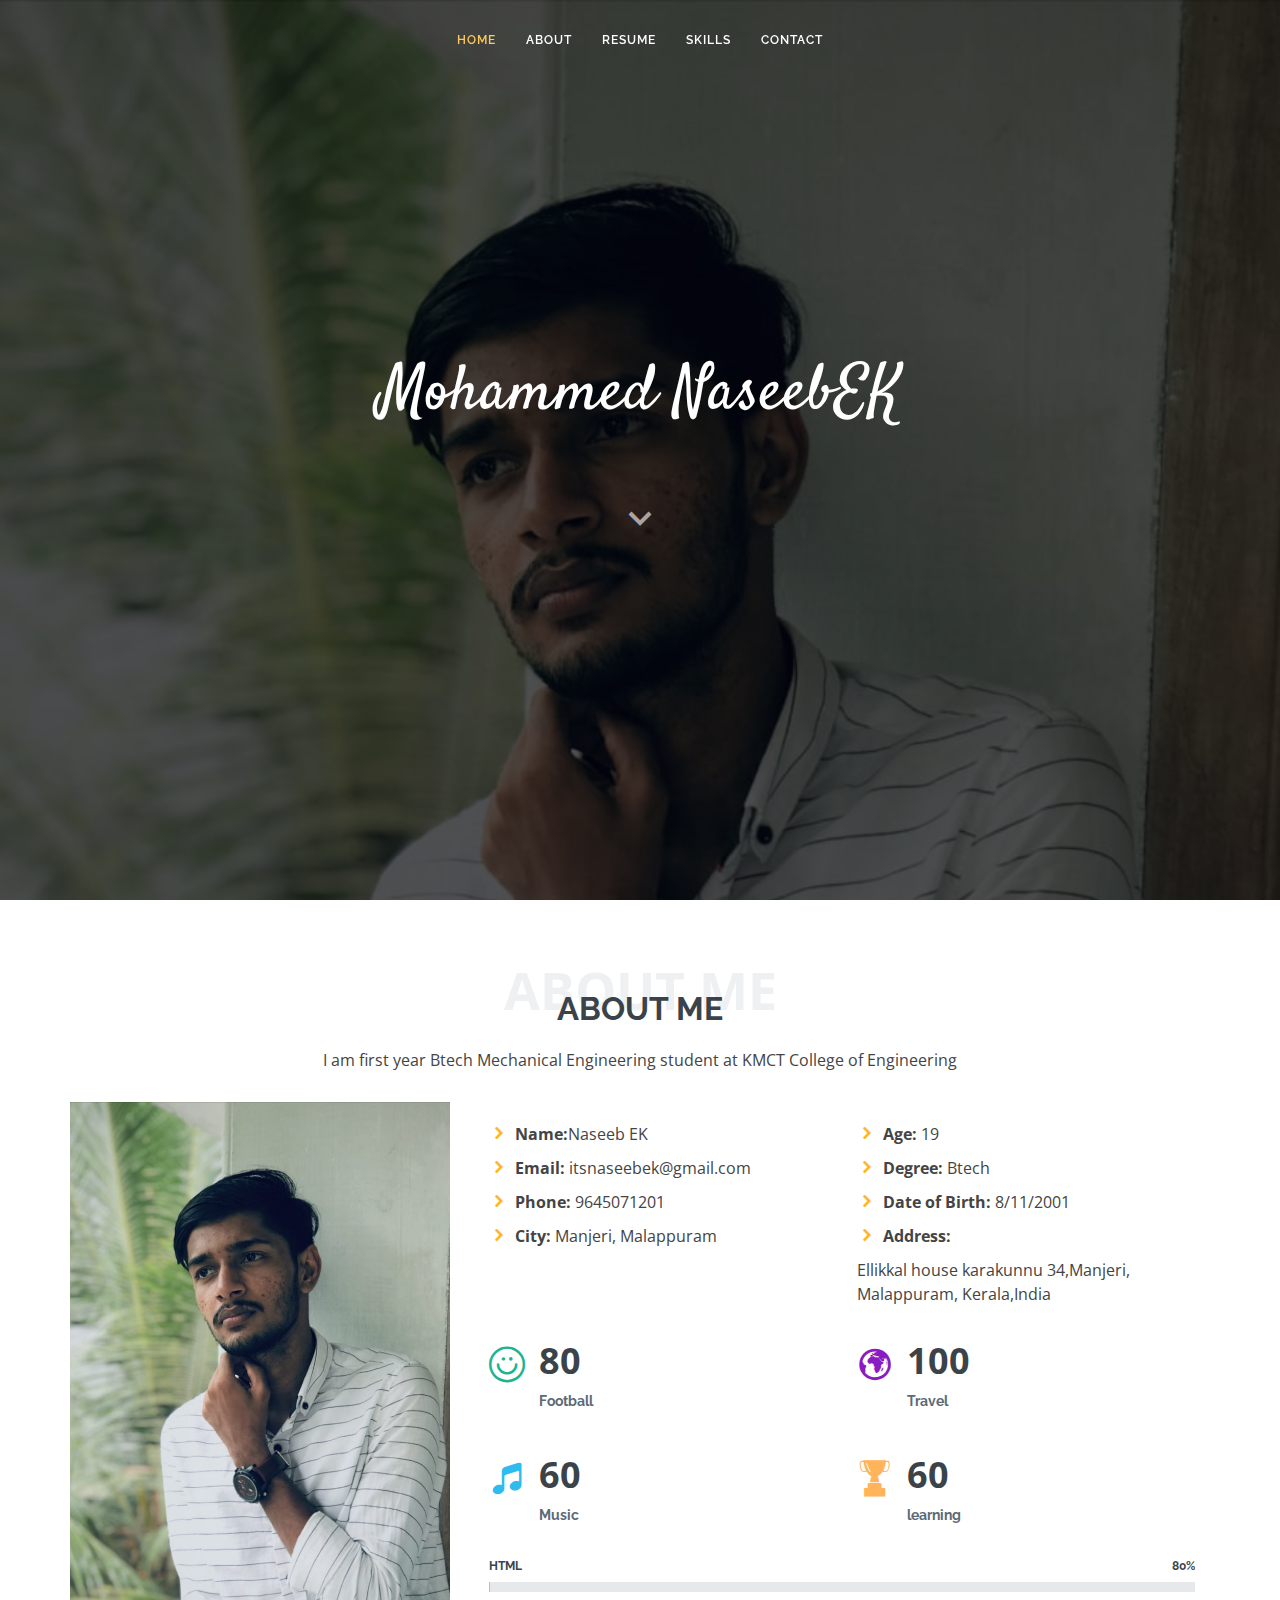
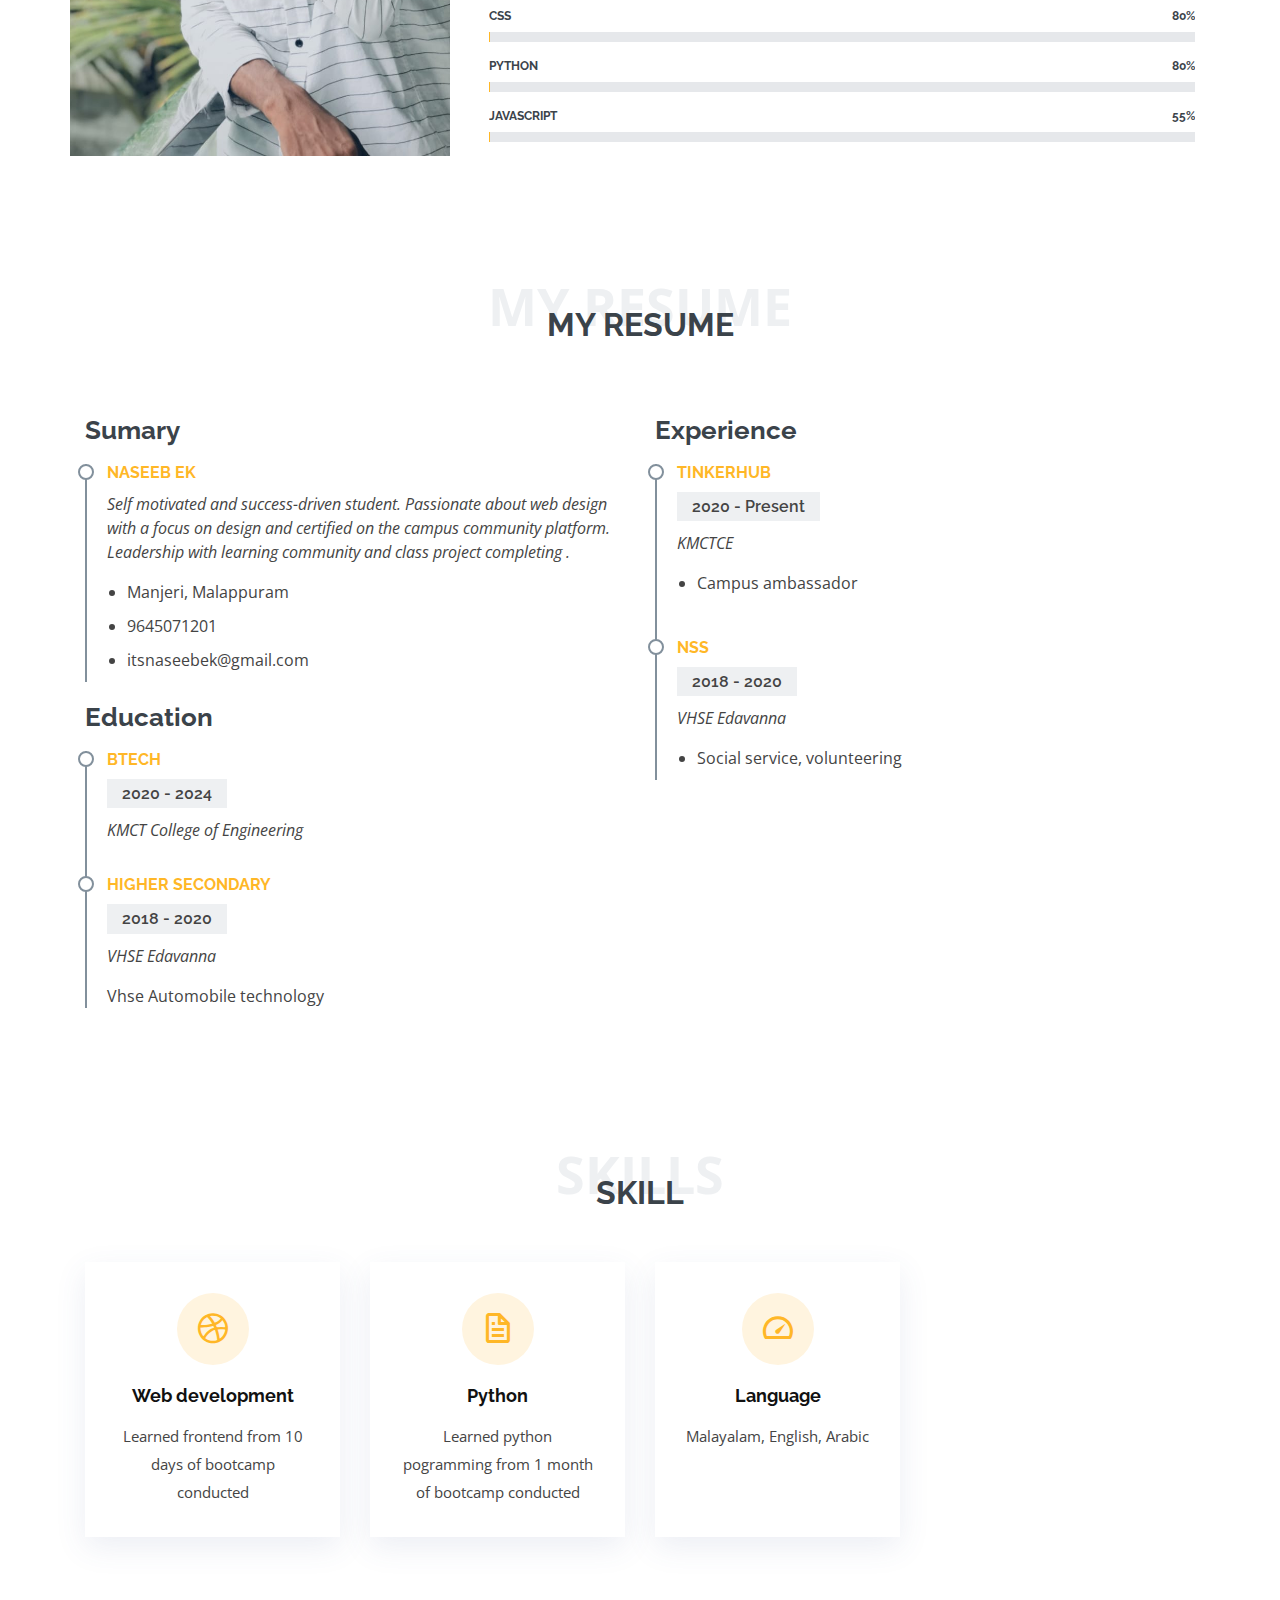
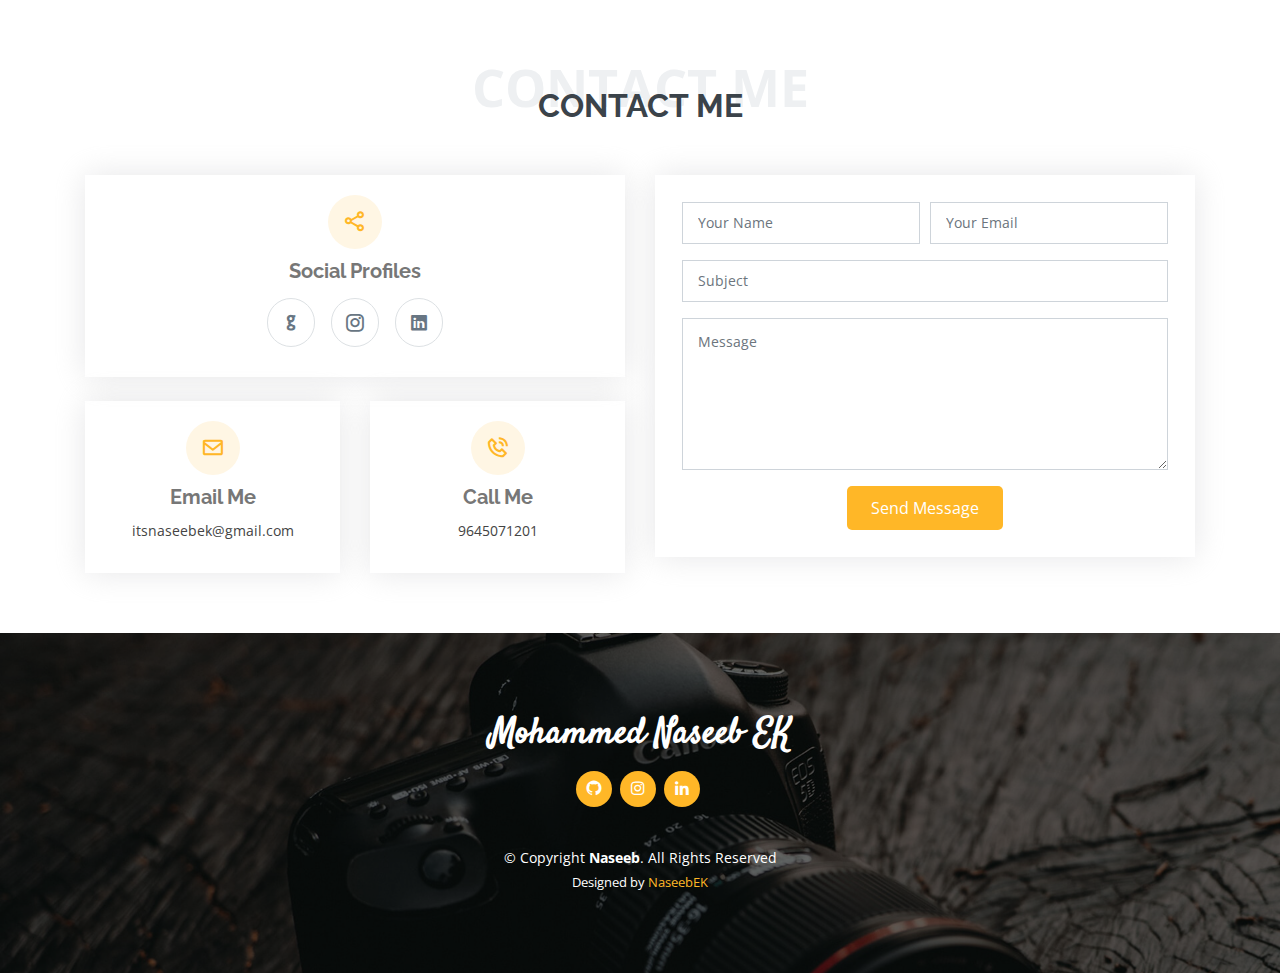
<file: index.html>
<!DOCTYPE html>
<html lang="en">

<head>
  <meta charset="utf-8">
  <meta content="width=device-width, initial-scale=1.0" name="viewport">

  <title>Laura Bootstrap Template - Index</title>
  <meta content="" name="description">
  <meta content="" name="keywords">

  <!-- Favicons -->
  <link href="assets/img/favicon.png" rel="icon">
  <link href="assets/img/apple-touch-icon.png" rel="apple-touch-icon">

  <!-- Google Fonts -->
  <link href="https://fonts.googleapis.com/css?family=Open+Sans:300,300i,400,400i,600,600i,700,700i|Raleway:300,300i,400,400i,500,500i,600,600i,700,700i|Satisfy" rel="stylesheet">

  <!-- Vendor CSS Files -->
  <link href="assets/vendor/bootstrap/css/bootstrap.min.css" rel="stylesheet">
  <link href="assets/vendor/icofont/icofont.min.css" rel="stylesheet">
  <link href="assets/vendor/boxicons/css/boxicons.min.css" rel="stylesheet">
  <link href="assets/vendor/owl.carousel/assets/owl.carousel.min.css" rel="stylesheet">
  <link href="assets/vendor/venobox/venobox.css" rel="stylesheet">

  <!-- Template Main CSS File -->
  <link href="assets/css/style.css" rel="stylesheet">

  <!-- =======================================================
  * Template Name: Laura - v2.2.1
  * Template URL: https://bootstrapmade.com/laura-free-creative-bootstrap-theme/
  * Author: BootstrapMade.com
  * License: https://bootstrapmade.com/license/
  ======================================================== -->
</head>

<body>

  <!-- ======= Header ======= -->
  <header id="header" class="fixed-top  d-flex justify-content-center align-items-center header-transparent">

    <nav class="nav-menu d-none d-lg-block">
      <ul>
        <li class="active"><a href="index.html">Home</a></li>
        <li><a href="#about">About</a></li>
        <li><a href="#resume">Resume</a></li>
        <li><a href="#services">Skills</a></li>
        <li><a href="#contact">Contact</a></li>

      </ul>
    </nav><!-- .nav-menu -->

  </header><!-- End Header -->

  <!-- ======= Hero Section ======= -->
  <section id="hero">
    <div class="hero-container">
      <h1> Mohammed NaseebEK</h1>
      <h2></h2>
      <a href="#about" class="btn-scroll scrollto" title="Scroll Down"><i class="bx bx-chevron-down"></i></a>
    </div>
  </section><!-- End Hero -->

  <main id="main">

    <!-- ======= About Me Section ======= -->
    <section id="about" class="about">
      <div class="container">

        <div class="section-title">
          <span>About Me</span>
          <h2>About Me</h2>
          <p>I am first year Btech Mechanical Engineering student at KMCT College of Engineering</p>
        </div>

        <div class="row">
          <div class="image col-lg-4 d-flex align-items-stretch justify-content-center justify-content-lg-start"></div>
          <div class="col-lg-8 d-flex flex-column align-items-stretch">
            <div class="content pl-lg-4 d-flex flex-column justify-content-center">
              <div class="row">
                <div class="col-lg-6">
                  <ul>
                    <li><i class="icofont-rounded-right"></i> <strong>Name:</strong>Naseeb EK</li>
                    <li><i class="icofont-rounded-right"></i> <strong>Email:</strong> itsnaseebek@gmail.com</li>
                    <li><i class="icofont-rounded-right"></i> <strong>Phone:</strong> 9645071201</li>
                    <li><i class="icofont-rounded-right"></i> <strong>City:</strong> Manjeri, Malappuram</li>
                  </ul>
                </div>
                <div class="col-lg-6">
                  <ul>
                    <li><i class="icofont-rounded-right"></i> <strong>Age:</strong> 19</li>
                    <li><i class="icofont-rounded-right"></i> <strong>Degree:</strong> Btech</li>
                    <li><i class="icofont-rounded-right"></i> <strong>Date of Birth:</strong> 8/11/2001</li>
                    <li><i class="icofont-rounded-right"></i> <strong>Address:</strong> </li>Ellikkal house karakunnu 34,Manjeri, Malappuram, Kerala,India
                  </ul>
                </div>
              </div>
              <div class="row mt-n4">
                <div class="col-md-6 mt-5 d-md-flex align-items-md-stretch">
                  <div class="count-box">
                    <i class="icofont-simple-smile" style="color: #20b38e;"></i>
                    <span data-toggle="counter-up">80</span>
                    <p><strong>Football</strong></p>
                  </div>
                </div>

                <div class="col-md-6 mt-5 d-md-flex align-items-md-stretch">
                  <div class="count-box">
                    <i class="icofont-earth" style="color: #8a1ac2;"></i>
                    <span data-toggle="counter-up">100</span>
                    <p><strong>Travel</strong> </p>
                  </div>
                </div>

                <div class="col-md-6 mt-5 d-md-flex align-items-md-stretch">
                  <div class="count-box">
                    <i class="icofont-music" style="color: #2cbdee;"></i>
                    <span data-toggle="counter-up">60</span>
                    <p><strong>Music</strong></p>
                  </div>
                </div>

                <div class="col-md-6 mt-5 d-md-flex align-items-md-stretch">
                  <div class="count-box">
                    <i class="icofont-award" style="color: #ffb459;"></i>
                    <span data-toggle="counter-up">60</span>
                    <p><strong>learning</strong></p>
                  </div>
                </div>
              </div>
            </div><!-- End .content-->

            <div class="skills-content pl-lg-4">
              <div class="progress">
                <span class="skill">HTML <i class="val">80%</i></span>
                <div class="progress-bar-wrap">
                  <div class="progress-bar" role="progressbar" aria-valuenow="100" aria-valuemin="0" aria-valuemax="100"></div>
                </div>
              </div>

              <div class="progress">
                <span class="skill">CSS <i class="val">80%</i></span>
                <div class="progress-bar-wrap">
                  <div class="progress-bar" role="progressbar" aria-valuenow="90" aria-valuemin="0" aria-valuemax="100"></div>
                </div>
              </div>
              <div class="progress">
                <span class="skill">Python <i class="val">80%</i></span>
                <div class="progress-bar-wrap">
                  <div class="progress-bar" role="progressbar" aria-valuenow="90" aria-valuemin="0" aria-valuemax="100"></div>
                </div>
              </div>

              <div class="progress">
                <span class="skill">JavaScript <i class="val">55%</i></span>
                <div class="progress-bar-wrap">
                  <div class="progress-bar" role="progressbar" aria-valuenow="75" aria-valuemin="0" aria-valuemax="100"></div>
                </div>
              </div>
            </div>

          </div>
        </div>

      </div>
    </section><!-- End About Me Section -->

    <!-- ======= My Resume Section ======= -->
    <section id="resume" class="resume">
      <div class="container">

        <div class="section-title">
          <span>My Resume</span>
          <h2>My Resume</h2>
          <p> </p>
        </div>

        <div class="row">
          <div class="col-lg-6">
            <h3 class="resume-title">Sumary</h3>
            <div class="resume-item pb-0">
              <h4>Naseeb EK</h4>
              <p><em>Self motivated and success-driven student. Passionate about web design with a focus on design and certified on the campus community 
                platform. Leadership with learning community and class project completing .</em></p>
              <p>
              <ul>
                <li>Manjeri, Malappuram</li>
                <li>9645071201</li>
                <li>itsnaseebek@gmail.com</li>
              </ul>
              </p>
            </div>

            <h3 class="resume-title">Education</h3>
            <div class="resume-item">
              <h4>BTech</h4>
              <h5>2020 - 2024</h5>
              <p><em>KMCT College of Engineering </em></p>
            </div>
            <div class="resume-item">
              <h4>Higher Secondary</h4>
              <h5>2018 - 2020</h5>
              <p><em>VHSE Edavanna</em></p>
              <p>Vhse Automobile  technology</p>
            </div>
          </div>
          <div class="col-lg-6">
            <h3 class="resume-title"> Experience</h3>
            <div class="resume-item">
              <h4>Tinkerhub</h4>
              <h5>2020 - Present</h5>
              <p><em>KMCTCE</em></p>
              <p>
              <ul>
                <li>Campus ambassador</li>
              </ul>
              </p>
            </div>
            <div class="resume-item">
              <h4>NSS</h4>
              <h5>2018 - 2020</h5>
              <p><em>VHSE Edavanna</em></p>
              <p>
              <ul>
                <li>Social service, volunteering</li>
              </ul>
              </p>
            </div>
          </div>
        </div>

      </div>
    </section><!-- End My Resume Section -->

    <!-- ======= My Services Section ======= -->
    <section id="services" class="services">
      <div class="container">

        <div class="section-title">
          <span>Skills</span>
          <h2>Skill</h2>
        </div>

        <div class="row">
          <div class="col-md-6 col-lg-3 d-flex align-items-stretch mb-5 mb-lg-0">
            <div class="icon-box">
              <div class="icon"><i class="bx bxl-dribbble"></i></div>
              <h4 class="title"><a href="">Web development</a></h4>
              <p class="description">Learned frontend from 10 days of bootcamp conducted</p>
            </div>
          </div>

          <div class="col-md-6 col-lg-3 d-flex align-items-stretch mb-5 mb-lg-0">
            <div class="icon-box">
              <div class="icon"><i class="bx bx-file"></i></div>
              <h4 class="title"><a href="">Python</a></h4>
              <p class="description">Learned python pogramming from 1 month of  bootcamp conducted  </p>
            </div>
          </div>

          <div class="col-md-6 col-lg-3 d-flex align-items-stretch mb-5 mb-lg-0">
            <div class="icon-box">
              <div class="icon"><i class="bx bx-tachometer"></i></div>
              <h4 class="title"><a href="">Language</a></h4>
              <p class="description">Malayalam, English, Arabic</p>
            </div>
          </div>


        </div>

      </div>
    </section><!-- End My Services Section -->

   

    
    <!-- ======= Contact Me Section ======= -->
    <section id="contact" class="contact">
      <div class="container">

        <div class="section-title">
          <span>Contact Me</span>
          <h2>Contact Me</h2>
          <p></p>
        </div>

        <div class="row">

          <div class="col-lg-6">

            <div class="row">
              <div class="col-md-12">
                <div class="info-box">
                  <i class="bx bx-share-alt"></i>
                  <h3>Social Profiles</h3>
                  <div class="social-links">
                    <a href="https://github.com/Naseeb-EK" class="github"><i class="icofont-github"></i></a>
                    <a href="https://www.instagram.com/_naseeb_7337" class="instagram"><i class="icofont-instagram"></i></a>
                    <a href="https://www.linkedin.com/in/naseeb-ek-739925206" class="linkedin"><i class="icofont-linkedin"></i></a>
                  </div>
                </div>
              </div>
              <div class="col-md-6">
                <div class="info-box mt-4">
                  <i class="bx bx-envelope"></i>
                  <h3>Email Me</h3>
                  <p>itsnaseebek@gmail.com</p>
                </div>
              </div>
              <div class="col-md-6">
                <div class="info-box mt-4">
                  <i class="bx bx-phone-call"></i>
                  <h3>Call Me</h3>
                  <p>9645071201</p>
                </div>
              </div>
            </div>

          </div>

          <div class="col-lg-6">
            <form action="forms/contact.php" method="post" role="form" class="php-email-form">
              <div class="form-row">
                <div class="col-md-6 form-group">
                  <input type="text" name="name" class="form-control" id="name" placeholder="Your Name" data-rule="minlen:4" data-msg="Please enter at least 4 chars" />
                  <div class="validate"></div>
                </div>
                <div class="col-md-6 form-group">
                  <input type="email" class="form-control" name="email" id="email" placeholder="Your Email" data-rule="email" data-msg="Please enter a valid email" />
                  <div class="validate"></div>
                </div>
              </div>
              <div class="form-group">
                <input type="text" class="form-control" name="subject" id="subject" placeholder="Subject" data-rule="minlen:4" data-msg="Please enter at least 8 chars of subject" />
                <div class="validate"></div>
              </div>
              <div class="form-group">
                <textarea class="form-control" name="message" rows="6" data-rule="required" data-msg="Please write something for us" placeholder="Message"></textarea>
                <div class="validate"></div>
              </div>
              <div class="mb-3">
                <div class="loading">Loading</div>
                <div class="error-message"></div>
                <div class="sent-message">Your message has been sent. Thank you!</div>
              </div>
              <div class="text-center"><button type="submit">Send Message</button></div>
            </form>
          </div>

        </div>

      </div>
    </section><!-- End Contact Me Section -->

  </main><!-- End #main -->

  <!-- ======= Footer ======= -->
  <footer id="footer">
    <div class="container">
      <h3>Mohammed Naseeb EK</h3>
      <div class="social-links">
        <a href="https://github.com/Naseeb-EK" class="github"><i class="bx bxl-github"></i></a>
        <a href="https://www.instagram.com/_naseeb_7337" class="instagram"><i class="bx bxl-instagram"></i></a>
        <a href="https://www.linkedin.com/in/naseeb-ek-739925206" class="linkedin"><i class="bx bxl-linkedin"></i></a>
      </div>
      <div class="copyright">
        &copy; Copyright <strong><span>Naseeb</span></strong>. All Rights Reserved
      </div>
      <div class="credits">
        <!-- All the links in the footer should remain intact. -->
        <!-- You can delete the links only if you purchased the pro version. -->
        <!-- Licensing information: https://bootstrapmade.com/license/ -->
        <!-- Purchase the pro version with working PHP/AJAX contact form: https://bootstrapmade.com/laura-free-creative-bootstrap-theme/ -->
        Designed by <a href="https://bootstrapmade.com/">NaseebEK</a>
      </div>
    </div>
  </footer><!-- End Footer -->

  <a href="#" class="back-to-top"><i class="icofont-simple-up"></i></a>

  <!-- Vendor JS Files -->
  <script src="assets/vendor/jquery/jquery.min.js"></script>
  <script src="assets/vendor/bootstrap/js/bootstrap.bundle.min.js"></script>
  <script src="assets/vendor/jquery.easing/jquery.easing.min.js"></script>
  <script src="assets/vendor/php-email-form/validate.js"></script>
  <script src="assets/vendor/waypoints/jquery.waypoints.min.js"></script>
  <script src="assets/vendor/counterup/counterup.min.js"></script>
  <script src="assets/vendor/owl.carousel/owl.carousel.min.js"></script>
  <script src="assets/vendor/isotope-layout/isotope.pkgd.min.js"></script>
  <script src="assets/vendor/venobox/venobox.min.js"></script>

  <!-- Template Main JS File -->
  <script src="assets/js/main.js"></script>

</body>

</html>
</file>
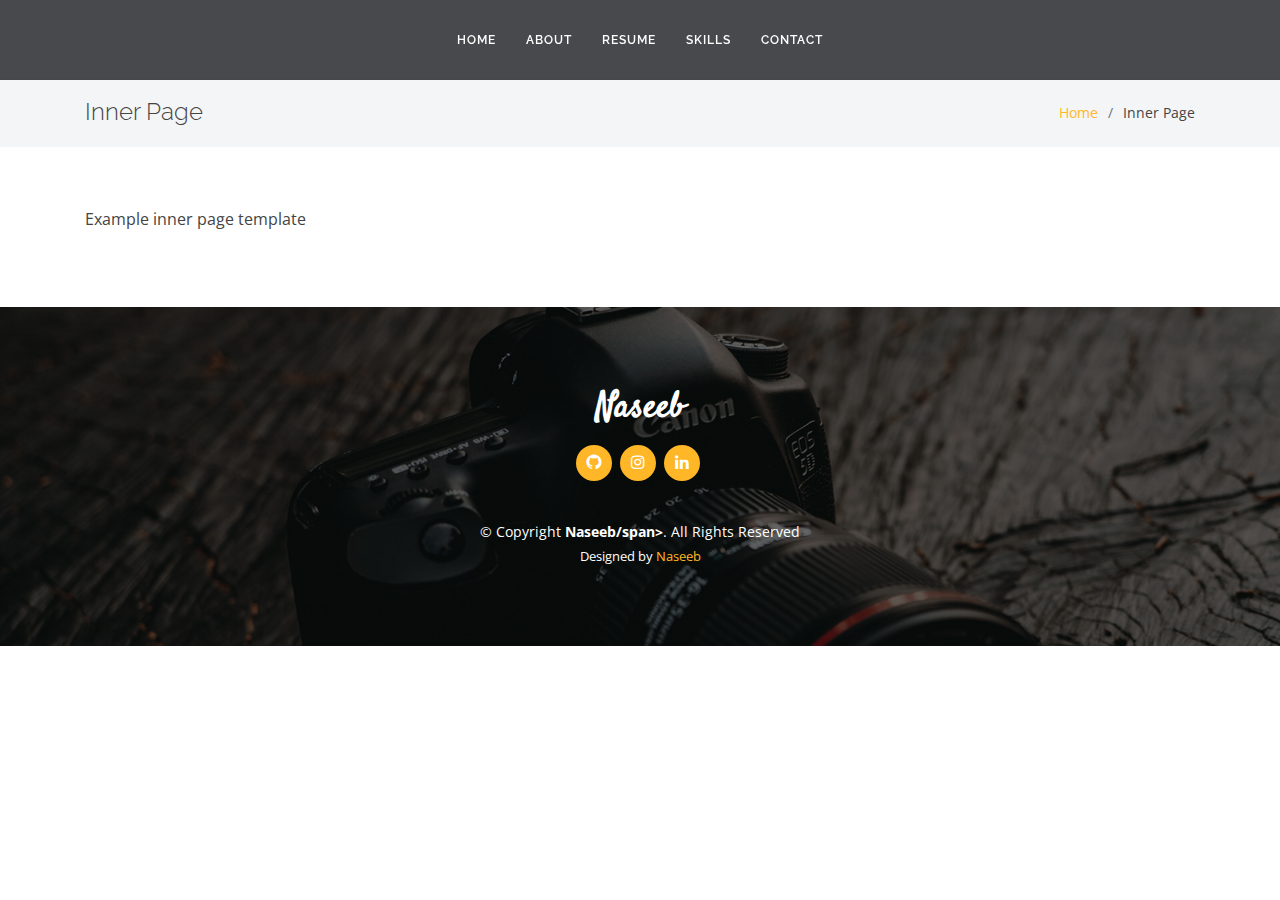
<file: inner-page.html>
<!DOCTYPE html>
<html lang="en">

<head>
  <meta charset="utf-8">
  <meta content="width=device-width, initial-scale=1.0" name="viewport">

  <title>Inner Page - Laura Bootstrap Template</title>
  <meta content="" name="description">
  <meta content="" name="keywords">

  <!-- Favicons -->
  <link href="assets/img/favicon.png" rel="icon">
  <link href="assets/img/apple-touch-icon.png" rel="apple-touch-icon">

  <!-- Google Fonts -->
  <link href="https://fonts.googleapis.com/css?family=Open+Sans:300,300i,400,400i,600,600i,700,700i|Raleway:300,300i,400,400i,500,500i,600,600i,700,700i|Satisfy" rel="stylesheet">

  <!-- Vendor CSS Files -->
  <link href="assets/vendor/bootstrap/css/bootstrap.min.css" rel="stylesheet">
  <link href="assets/vendor/icofont/icofont.min.css" rel="stylesheet">
  <link href="assets/vendor/boxicons/css/boxicons.min.css" rel="stylesheet">
  <link href="assets/vendor/owl.carousel/assets/owl.carousel.min.css" rel="stylesheet">
  <link href="assets/vendor/venobox/venobox.css" rel="stylesheet">

  <!-- Template Main CSS File -->
  <link href="assets/css/style.css" rel="stylesheet">

  <!-- =======================================================
  * Template Name: Laura - v2.2.1
  * Template URL: https://bootstrapmade.com/laura-free-creative-bootstrap-theme/
  * Author: BootstrapMade.com
  * License: https://bootstrapmade.com/license/
  ======================================================== -->
</head>

<body>

  <!-- ======= Header ======= -->
  <header id="header" class="fixed-top  d-flex justify-content-center align-items-center ">

    <nav class="nav-menu d-none d-lg-block">
      <ul>
        <li><a href="index.html">Home</a></li>
        <li><a href="#about">About</a></li>
        <li><a href="#resume">Resume</a></li>
        <li><a href="#services">Skills</a></li>
        <li><a href="#contact">Contact</a></li>

      </ul>
    </nav><!-- .nav-menu -->

  </header><!-- End Header -->

  <main id="main">

    <!-- ======= Breadcrumbs ======= -->
    <section class="breadcrumbs">
      <div class="container">

        <div class="d-flex justify-content-between align-items-center">
          <h2>Inner Page</h2>
          <ol>
            <li><a href="index.html">Home</a></li>
            <li>Inner Page</li>
          </ol>
        </div>

      </div>
    </section><!-- End Breadcrumbs -->

    <section class="inner-page">
      <div class="container">
        <p>
          Example inner page template
        </p>
      </div>
    </section>

  </main><!-- End #main -->

  <!-- ======= Footer ======= -->
  <footer id="footer">
    <div class="container">
      <h3>Naseeb</h3>
      <div class="social-links">
        <a href="https://github.com/Naseeb-EK" class="github"><i class="bx bxl-github"></i></a>
        <a href="https://www.instagram.com/_naseeb_7337" class="instagram"><i class="bx bxl-instagram"></i></a>
        <a href="https://www.linkedin.com/in/naseeb-ek-739925206" class="linkedin"><i class="bx bxl-linkedin"></i></a>
      </div>
      <div class="copyright">
        &copy; Copyright <strong><span>Naseeb/span></strong>. All Rights Reserved
      </div>
      <div class="credits">
        <!-- All the links in the footer should remain intact. -->
        <!-- You can delete the links only if you purchased the pro version. -->
        <!-- Licensing information: https://bootstrapmade.com/license/ -->
        <!-- Purchase the pro version with working PHP/AJAX contact form: https://bootstrapmade.com/laura-free-creative-bootstrap-theme/ -->
        Designed by <a href="https://bootstrapmade.com/">Naseeb</a>
      </div>
    </div>
  </footer><!-- End Footer -->

  <a href="#" class="back-to-top"><i class="icofont-simple-up"></i></a>

  <!-- Vendor JS Files -->
  <script src="assets/vendor/jquery/jquery.min.js"></script>
  <script src="assets/vendor/bootstrap/js/bootstrap.bundle.min.js"></script>
  <script src="assets/vendor/jquery.easing/jquery.easing.min.js"></script>
  <script src="assets/vendor/php-email-form/validate.js"></script>
  <script src="assets/vendor/waypoints/jquery.waypoints.min.js"></script>
  <script src="assets/vendor/counterup/counterup.min.js"></script>
  <script src="assets/vendor/owl.carousel/owl.carousel.min.js"></script>
  <script src="assets/vendor/isotope-layout/isotope.pkgd.min.js"></script>
  <script src="assets/vendor/venobox/venobox.min.js"></script>

  <!-- Template Main JS File -->
  <script src="assets/js/main.js"></script>

</body>

</html>
</file>
<file: assets/vendor/venobox/venobox.css>
/* ------ venobox.css --------*/
.vbox-overlay *, .vbox-overlay *:before, .vbox-overlay *:after{
    -webkit-backface-visibility: hidden;
    -webkit-box-sizing:border-box;
    -moz-box-sizing:border-box;
    box-sizing:border-box;
}
.vbox-overlay * { 
    -webkit-backface-visibility: visible;
    backface-visibility: visible;
}
.vbox-overlay{
    display: -webkit-flex;
    display: flex;
    -webkit-flex-direction: column;
    flex-direction: column;
    -webkit-justify-content: center;
    justify-content: center;
    -webkit-align-items: center;
    align-items: center;
    position: fixed;
    left: 0;
    top: 0;
    bottom: 0;
    right: 0;
    z-index: 999999;
}

/* ----- navigation ----- */
.vbox-title{
    width: 100%;
    height: 40px;
    float: left;
    text-align: center;
    line-height: 28px;
    font-size: 12px;
    padding: 6px 50px;
    overflow: hidden;
    position: fixed;
    display: none;
    left: 0;
    z-index: 89;
}
.vbox-close{
    cursor: pointer;
    position: fixed;
    top: -1px;
    right: 0;
    width: 50px;
    height: 40px;
    padding: 6px;
    display: block;
    background-position:10px center;
    overflow: hidden;
    font-size: 24px;
    line-height: 1;
    text-align: center;
    z-index: 99;
}
.vbox-left{
    cursor: pointer;
    position: fixed;
    left: 0;
    height: 40px;
    overflow: hidden;
    line-height: 28px;
    font-size: 12px;
    z-index: 99;
    display: flex;
    align-items:center;
}
.vbox-num{
    display: inline-block;
    margin: 6px 0 6px 15px;
}
/* ----- Social share ----- */
.vbox-share{
    line-height: 28px;
    font-size: 12px;
    overflow: hidden;
    position: fixed;
    left: 0;
    z-index: 98;
    display: flex;
    align-items:center;
    justify-content: center;
    width: 100%;
    text-align: center;
}
.vbox-share svg{
    max-height: 28px;
    width: 28px;
    z-index: 10;
    margin-left: 12px;
    margin-top: 6px;
    margin-bottom: 6px;
    vertical-align: middle;
}


/* ----- navigation ARROWS ----- */
.vbox-next, .vbox-prev{
    position: fixed;
    top: 50%;
    margin-top: -15px;
    overflow: hidden;
    cursor: pointer;
    display: block;
    width: 45px;
    height: 45px;
    z-index: 99;
}
.vbox-next span, .vbox-prev span{
    position: relative;
    width: 20px;
    height: 20px;
    border: 2px solid transparent;
    border-top-color: #B6B6B6;
    border-right-color: #B6B6B6;
    text-indent: -100px;
    position: absolute;
    top: 8px;
    display: block;
}
.vbox-prev{
    left: 15px;
}
.vbox-next{
    right: 15px;
}
.vbox-prev span{
    left: 10px;
    -ms-transform: rotate(-135deg);
    -webkit-transform: rotate(-135deg);
    transform: rotate(-135deg);
}
.vbox-next span{
    -ms-transform: rotate(45deg);
    -webkit-transform: rotate(45deg);
    transform: rotate(45deg);
    right: 10px;
}
/* ------- inline window ------ */
.vbox-inline{
    width: 420px;
    height: 315px;
    height: 70vh;
    padding: 10px;
    background: #fff;
    margin: 0 auto;
    overflow: auto;
    text-align: left;
}
/* ------- Video & iFrames window ------ */
.venoframe{
    max-width: 100%;
    width: 100%;
    border: none;
    width: 100%;
    height: 260px;
    height: 70vh;
}
.venoframe.vbvid{
    height: 260px;
}
@media (min-width: 768px) {
    .venoframe, .vbox-inline{
        width: 90%;
        height: 360px;
        height: 70vh;
    }
    .venoframe.vbvid{
        width: 640px;
        height: 360px;
    }
}
@media (min-width: 992px) {
    .venoframe, .vbox-inline{
        max-width: 1200px;
        width: 80%;
        height: 540px;
        height: 70vh;
    }
    .venoframe.vbvid{
        width: 960px;
        height: 540px;
    }
}
/* 
Please do NOT edit this part! 
or at least read this note: http://i.imgur.com/7C0ws9e.gif
*/
.vbox-open{
    overflow: hidden;
}
.vbox-container{
    position: absolute;
    left: 0;
    right: 0;
    top: 0;
    bottom: 0;
    overflow-x: hidden;
    overflow-y: scroll;
    overflow-scrolling: touch;
    -webkit-overflow-scrolling: touch;
    z-index: 20;
    max-height: 100%;

}

.vbox-content{
    text-align: center;
    float: left;
    width: 100%;
    position: relative;
    overflow: hidden;
    padding: 20px 4%;
}
.vbox-container img{
    max-width: 100%;
    height: auto;
}
.vbox-figlio{
    box-shadow: 0 0 12px rgba(0,0,0,0.19), 0 6px 6px rgba(0,0,0,0.23);
    max-width: 100%;
    text-align: initial;
}
img.vbox-figlio{
    -webkit-user-select: none;
-khtml-user-select: none;
-moz-user-select: none;
-o-user-select: none;
user-select: none;
}
.vbox-content.swipe-left{
    margin-left: -200px !important;
}
.vbox-content.swipe-right{
    margin-left: 200px !important;
}
.vbox-animated{
    webkit-transition: margin 300ms ease-out;
    transition: margin 300ms ease-out;
}

/* ---------- preloader ----------
 * SPINKIT 
 * http://tobiasahlin.com/spinkit/
-------------------------------- */
.sk-double-bounce,.sk-rotating-plane{width:40px;height:40px;margin:40px auto}.sk-rotating-plane{background-color:#333;-webkit-animation:sk-rotatePlane 1.2s infinite ease-in-out;animation:sk-rotatePlane 1.2s infinite ease-in-out}@-webkit-keyframes sk-rotatePlane{0%{-webkit-transform:perspective(120px) rotateX(0) rotateY(0);transform:perspective(120px) rotateX(0) rotateY(0)}50%{-webkit-transform:perspective(120px) rotateX(-180.1deg) rotateY(0);transform:perspective(120px) rotateX(-180.1deg) rotateY(0)}100%{-webkit-transform:perspective(120px) rotateX(-180deg) rotateY(-179.9deg);transform:perspective(120px) rotateX(-180deg) rotateY(-179.9deg)}}@keyframes sk-rotatePlane{0%{-webkit-transform:perspective(120px) rotateX(0) rotateY(0);transform:perspective(120px) rotateX(0) rotateY(0)}50%{-webkit-transform:perspective(120px) rotateX(-180.1deg) rotateY(0);transform:perspective(120px) rotateX(-180.1deg) rotateY(0)}100%{-webkit-transform:perspective(120px) rotateX(-180deg) rotateY(-179.9deg);transform:perspective(120px) rotateX(-180deg) rotateY(-179.9deg)}}.sk-double-bounce{position:relative}.sk-double-bounce .sk-child{width:100%;height:100%;border-radius:50%;background-color:#333;opacity:.6;position:absolute;top:0;left:0;-webkit-animation:sk-doubleBounce 2s infinite ease-in-out;animation:sk-doubleBounce 2s infinite ease-in-out}.sk-chasing-dots .sk-child,.sk-spinner-pulse,.sk-three-bounce .sk-child{background-color:#333;border-radius:100%}.sk-double-bounce .sk-double-bounce2{-webkit-animation-delay:-1s;animation-delay:-1s}@-webkit-keyframes sk-doubleBounce{0%,100%{-webkit-transform:scale(0);transform:scale(0)}50%{-webkit-transform:scale(1);transform:scale(1)}}@keyframes sk-doubleBounce{0%,100%{-webkit-transform:scale(0);transform:scale(0)}50%{-webkit-transform:scale(1);transform:scale(1)}}.sk-wave{margin:40px auto;width:50px;height:40px;text-align:center;font-size:10px}.sk-wave .sk-rect{background-color:#333;height:100%;width:6px;display:inline-block;-webkit-animation:sk-waveStretchDelay 1.2s infinite ease-in-out;animation:sk-waveStretchDelay 1.2s infinite ease-in-out}.sk-wave .sk-rect1{-webkit-animation-delay:-1.2s;animation-delay:-1.2s}.sk-wave .sk-rect2{-webkit-animation-delay:-1.1s;animation-delay:-1.1s}.sk-wave .sk-rect3{-webkit-animation-delay:-1s;animation-delay:-1s}.sk-wave .sk-rect4{-webkit-animation-delay:-.9s;animation-delay:-.9s}.sk-wave .sk-rect5{-webkit-animation-delay:-.8s;animation-delay:-.8s}@-webkit-keyframes sk-waveStretchDelay{0%,100%,40%{-webkit-transform:scaleY(.4);transform:scaleY(.4)}20%{-webkit-transform:scaleY(1);transform:scaleY(1)}}@keyframes sk-waveStretchDelay{0%,100%,40%{-webkit-transform:scaleY(.4);transform:scaleY(.4)}20%{-webkit-transform:scaleY(1);transform:scaleY(1)}}.sk-wandering-cubes{margin:40px auto;width:40px;height:40px;position:relative}.sk-wandering-cubes .sk-cube{background-color:#333;width:10px;height:10px;position:absolute;top:0;left:0;-webkit-animation:sk-wanderingCube 1.8s ease-in-out -1.8s infinite both;animation:sk-wanderingCube 1.8s ease-in-out -1.8s infinite both}.sk-chasing-dots,.sk-spinner-pulse{width:40px;height:40px;margin:40px auto}.sk-wandering-cubes .sk-cube2{-webkit-animation-delay:-.9s;animation-delay:-.9s}@-webkit-keyframes sk-wanderingCube{0%{-webkit-transform:rotate(0);transform:rotate(0)}25%{-webkit-transform:translateX(30px) rotate(-90deg) scale(.5);transform:translateX(30px) rotate(-90deg) scale(.5)}50%{-webkit-transform:translateX(30px) translateY(30px) rotate(-179deg);transform:translateX(30px) translateY(30px) rotate(-179deg)}50.1%{-webkit-transform:translateX(30px) translateY(30px) rotate(-180deg);transform:translateX(30px) translateY(30px) rotate(-180deg)}75%{-webkit-transform:translateX(0) translateY(30px) rotate(-270deg) scale(.5);transform:translateX(0) translateY(30px) rotate(-270deg) scale(.5)}100%{-webkit-transform:rotate(-360deg);transform:rotate(-360deg)}}@keyframes sk-wanderingCube{0%{-webkit-transform:rotate(0);transform:rotate(0)}25%{-webkit-transform:translateX(30px) rotate(-90deg) scale(.5);transform:translateX(30px) rotate(-90deg) scale(.5)}50%{-webkit-transform:translateX(30px) translateY(30px) rotate(-179deg);transform:translateX(30px) translateY(30px) rotate(-179deg)}50.1%{-webkit-transform:translateX(30px) translateY(30px) rotate(-180deg);transform:translateX(30px) translateY(30px) rotate(-180deg)}75%{-webkit-transform:translateX(0) translateY(30px) rotate(-270deg) scale(.5);transform:translateX(0) translateY(30px) rotate(-270deg) scale(.5)}100%{-webkit-transform:rotate(-360deg);transform:rotate(-360deg)}}.sk-spinner-pulse{-webkit-animation:sk-pulseScaleOut 1s infinite ease-in-out;animation:sk-pulseScaleOut 1s infinite ease-in-out}@-webkit-keyframes sk-pulseScaleOut{0%{-webkit-transform:scale(0);transform:scale(0)}100%{-webkit-transform:scale(1);transform:scale(1);opacity:0}}@keyframes sk-pulseScaleOut{0%{-webkit-transform:scale(0);transform:scale(0)}100%{-webkit-transform:scale(1);transform:scale(1);opacity:0}}.sk-chasing-dots{position:relative;text-align:center;-webkit-animation:sk-chasingDotsRotate 2s infinite linear;animation:sk-chasingDotsRotate 2s infinite linear}.sk-chasing-dots .sk-child{width:60%;height:60%;display:inline-block;position:absolute;top:0;-webkit-animation:sk-chasingDotsBounce 2s infinite ease-in-out;animation:sk-chasingDotsBounce 2s infinite ease-in-out}.sk-chasing-dots .sk-dot2{top:auto;bottom:0;-webkit-animation-delay:-1s;animation-delay:-1s}@-webkit-keyframes sk-chasingDotsRotate{100%{-webkit-transform:rotate(360deg);transform:rotate(360deg)}}@keyframes sk-chasingDotsRotate{100%{-webkit-transform:rotate(360deg);transform:rotate(360deg)}}@-webkit-keyframes sk-chasingDotsBounce{0%,100%{-webkit-transform:scale(0);transform:scale(0)}50%{-webkit-transform:scale(1);transform:scale(1)}}@keyframes sk-chasingDotsBounce{0%,100%{-webkit-transform:scale(0);transform:scale(0)}50%{-webkit-transform:scale(1);transform:scale(1)}}.sk-three-bounce{margin:40px auto;width:80px;text-align:center}.sk-three-bounce .sk-child{width:20px;height:20px;display:inline-block;-webkit-animation:sk-three-bounce 1.4s ease-in-out 0s infinite both;animation:sk-three-bounce 1.4s ease-in-out 0s infinite both}.sk-circle .sk-child:before,.sk-fading-circle .sk-circle:before{display:block;border-radius:100%;content:'';background-color:#333}.sk-three-bounce .sk-bounce1{-webkit-animation-delay:-.32s;animation-delay:-.32s}.sk-three-bounce .sk-bounce2{-webkit-animation-delay:-.16s;animation-delay:-.16s}@-webkit-keyframes sk-three-bounce{0%,100%,80%{-webkit-transform:scale(0);transform:scale(0)}40%{-webkit-transform:scale(1);transform:scale(1)}}@keyframes sk-three-bounce{0%,100%,80%{-webkit-transform:scale(0);transform:scale(0)}40%{-webkit-transform:scale(1);transform:scale(1)}}.sk-circle{margin:40px auto;width:40px;height:40px;position:relative}.sk-circle .sk-child{width:100%;height:100%;position:absolute;left:0;top:0}.sk-circle .sk-child:before{margin:0 auto;width:15%;height:15%;-webkit-animation:sk-circleBounceDelay 1.2s infinite ease-in-out both;animation:sk-circleBounceDelay 1.2s infinite ease-in-out both}.sk-circle .sk-circle2{-webkit-transform:rotate(30deg);-ms-transform:rotate(30deg);transform:rotate(30deg)}.sk-circle .sk-circle3{-webkit-transform:rotate(60deg);-ms-transform:rotate(60deg);transform:rotate(60deg)}.sk-circle .sk-circle4{-webkit-transform:rotate(90deg);-ms-transform:rotate(90deg);transform:rotate(90deg)}.sk-circle .sk-circle5{-webkit-transform:rotate(120deg);-ms-transform:rotate(120deg);transform:rotate(120deg)}.sk-circle .sk-circle6{-webkit-transform:rotate(150deg);-ms-transform:rotate(150deg);transform:rotate(150deg)}.sk-circle .sk-circle7{-webkit-transform:rotate(180deg);-ms-transform:rotate(180deg);transform:rotate(180deg)}.sk-circle .sk-circle8{-webkit-transform:rotate(210deg);-ms-transform:rotate(210deg);transform:rotate(210deg)}.sk-circle .sk-circle9{-webkit-transform:rotate(240deg);-ms-transform:rotate(240deg);transform:rotate(240deg)}.sk-circle .sk-circle10{-webkit-transform:rotate(270deg);-ms-transform:rotate(270deg);transform:rotate(270deg)}.sk-circle .sk-circle11{-webkit-transform:rotate(300deg);-ms-transform:rotate(300deg);transform:rotate(300deg)}.sk-circle .sk-circle12{-webkit-transform:rotate(330deg);-ms-transform:rotate(330deg);transform:rotate(330deg)}.sk-circle .sk-circle2:before{-webkit-animation-delay:-1.1s;animation-delay:-1.1s}.sk-circle .sk-circle3:before{-webkit-animation-delay:-1s;animation-delay:-1s}.sk-circle .sk-circle4:before{-webkit-animation-delay:-.9s;animation-delay:-.9s}.sk-circle .sk-circle5:before{-webkit-animation-delay:-.8s;animation-delay:-.8s}.sk-circle .sk-circle6:before{-webkit-animation-delay:-.7s;animation-delay:-.7s}.sk-circle .sk-circle7:before{-webkit-animation-delay:-.6s;animation-delay:-.6s}.sk-circle .sk-circle8:before{-webkit-animation-delay:-.5s;animation-delay:-.5s}.sk-circle .sk-circle9:before{-webkit-animation-delay:-.4s;animation-delay:-.4s}.sk-circle .sk-circle10:before{-webkit-animation-delay:-.3s;animation-delay:-.3s}.sk-circle .sk-circle11:before{-webkit-animation-delay:-.2s;animation-delay:-.2s}.sk-circle .sk-circle12:before{-webkit-animation-delay:-.1s;animation-delay:-.1s}@-webkit-keyframes sk-circleBounceDelay{0%,100%,80%{-webkit-transform:scale(0);transform:scale(0)}40%{-webkit-transform:scale(1);transform:scale(1)}}@keyframes sk-circleBounceDelay{0%,100%,80%{-webkit-transform:scale(0);transform:scale(0)}40%{-webkit-transform:scale(1);transform:scale(1)}}.sk-cube-grid{width:40px;height:40px;margin:40px auto}.sk-cube-grid .sk-cube{width:33.33%;height:33.33%;background-color:#333;float:left;-webkit-animation:sk-cubeGridScaleDelay 1.3s infinite ease-in-out;animation:sk-cubeGridScaleDelay 1.3s infinite ease-in-out}.sk-cube-grid .sk-cube1{-webkit-animation-delay:.2s;animation-delay:.2s}.sk-cube-grid .sk-cube2{-webkit-animation-delay:.3s;animation-delay:.3s}.sk-cube-grid .sk-cube3{-webkit-animation-delay:.4s;animation-delay:.4s}.sk-cube-grid .sk-cube4{-webkit-animation-delay:.1s;animation-delay:.1s}.sk-cube-grid .sk-cube5{-webkit-animation-delay:.2s;animation-delay:.2s}.sk-cube-grid .sk-cube6{-webkit-animation-delay:.3s;animation-delay:.3s}.sk-cube-grid .sk-cube7{-webkit-animation-delay:0ms;animation-delay:0ms}.sk-cube-grid .sk-cube8{-webkit-animation-delay:.1s;animation-delay:.1s}.sk-cube-grid .sk-cube9{-webkit-animation-delay:.2s;animation-delay:.2s}@-webkit-keyframes sk-cubeGridScaleDelay{0%,100%,70%{-webkit-transform:scale3D(1,1,1);transform:scale3D(1,1,1)}35%{-webkit-transform:scale3D(0,0,1);transform:scale3D(0,0,1)}}@keyframes sk-cubeGridScaleDelay{0%,100%,70%{-webkit-transform:scale3D(1,1,1);transform:scale3D(1,1,1)}35%{-webkit-transform:scale3D(0,0,1);transform:scale3D(0,0,1)}}.sk-fading-circle{margin:40px auto;width:40px;height:40px;position:relative}.sk-fading-circle .sk-circle{width:100%;height:100%;position:absolute;left:0;top:0}.sk-fading-circle .sk-circle:before{margin:0 auto;width:15%;height:15%;-webkit-animation:sk-circleFadeDelay 1.2s infinite ease-in-out both;animation:sk-circleFadeDelay 1.2s infinite ease-in-out both}.sk-fading-circle .sk-circle2{-webkit-transform:rotate(30deg);-ms-transform:rotate(30deg);transform:rotate(30deg)}.sk-fading-circle .sk-circle3{-webkit-transform:rotate(60deg);-ms-transform:rotate(60deg);transform:rotate(60deg)}.sk-fading-circle .sk-circle4{-webkit-transform:rotate(90deg);-ms-transform:rotate(90deg);transform:rotate(90deg)}.sk-fading-circle .sk-circle5{-webkit-transform:rotate(120deg);-ms-transform:rotate(120deg);transform:rotate(120deg)}.sk-fading-circle .sk-circle6{-webkit-transform:rotate(150deg);-ms-transform:rotate(150deg);transform:rotate(150deg)}.sk-fading-circle .sk-circle7{-webkit-transform:rotate(180deg);-ms-transform:rotate(180deg);transform:rotate(180deg)}.sk-fading-circle .sk-circle8{-webkit-transform:rotate(210deg);-ms-transform:rotate(210deg);transform:rotate(210deg)}.sk-fading-circle .sk-circle9{-webkit-transform:rotate(240deg);-ms-transform:rotate(240deg);transform:rotate(240deg)}.sk-fading-circle .sk-circle10{-webkit-transform:rotate(270deg);-ms-transform:rotate(270deg);transform:rotate(270deg)}.sk-fading-circle .sk-circle11{-webkit-transform:rotate(300deg);-ms-transform:rotate(300deg);transform:rotate(300deg)}.sk-fading-circle .sk-circle12{-webkit-transform:rotate(330deg);-ms-transform:rotate(330deg);transform:rotate(330deg)}.sk-fading-circle .sk-circle2:before{-webkit-animation-delay:-1.1s;animation-delay:-1.1s}.sk-fading-circle .sk-circle3:before{-webkit-animation-delay:-1s;animation-delay:-1s}.sk-fading-circle .sk-circle4:before{-webkit-animation-delay:-.9s;animation-delay:-.9s}.sk-fading-circle .sk-circle5:before{-webkit-animation-delay:-.8s;animation-delay:-.8s}.sk-fading-circle .sk-circle6:before{-webkit-animation-delay:-.7s;animation-delay:-.7s}.sk-fading-circle .sk-circle7:before{-webkit-animation-delay:-.6s;animation-delay:-.6s}.sk-fading-circle .sk-circle8:before{-webkit-animation-delay:-.5s;animation-delay:-.5s}.sk-fading-circle .sk-circle9:before{-webkit-animation-delay:-.4s;animation-delay:-.4s}.sk-fading-circle .sk-circle10:before{-webkit-animation-delay:-.3s;animation-delay:-.3s}.sk-fading-circle .sk-circle11:before{-webkit-animation-delay:-.2s;animation-delay:-.2s}.sk-fading-circle .sk-circle12:before{-webkit-animation-delay:-.1s;animation-delay:-.1s}@-webkit-keyframes sk-circleFadeDelay{0%,100%,39%{opacity:0}40%{opacity:1}}@keyframes sk-circleFadeDelay{0%,100%,39%{opacity:0}40%{opacity:1}}.sk-folding-cube{margin:40px auto;width:40px;height:40px;position:relative;-webkit-transform:rotateZ(45deg);transform:rotateZ(45deg)}.sk-folding-cube .sk-cube{float:left;width:50%;height:50%;position:relative;-webkit-transform:scale(1.1);-ms-transform:scale(1.1);transform:scale(1.1)}.sk-folding-cube .sk-cube:before{content:'';position:absolute;top:0;left:0;width:100%;height:100%;background-color:#333;-webkit-animation:sk-foldCubeAngle 2.4s infinite linear both;animation:sk-foldCubeAngle 2.4s infinite linear both;-webkit-transform-origin:100% 100%;-ms-transform-origin:100% 100%;transform-origin:100% 100%}.sk-folding-cube .sk-cube2{-webkit-transform:scale(1.1) rotateZ(90deg);transform:scale(1.1) rotateZ(90deg)}.sk-folding-cube .sk-cube3{-webkit-transform:scale(1.1) rotateZ(180deg);transform:scale(1.1) rotateZ(180deg)}.sk-folding-cube .sk-cube4{-webkit-transform:scale(1.1) rotateZ(270deg);transform:scale(1.1) rotateZ(270deg)}.sk-folding-cube .sk-cube2:before{-webkit-animation-delay:.3s;animation-delay:.3s}.sk-folding-cube .sk-cube3:before{-webkit-animation-delay:.6s;animation-delay:.6s}.sk-folding-cube .sk-cube4:before{-webkit-animation-delay:.9s;animation-delay:.9s}@-webkit-keyframes sk-foldCubeAngle{0%,10%{-webkit-transform:perspective(140px) rotateX(-180deg);transform:perspective(140px) rotateX(-180deg);opacity:0}25%,75%{-webkit-transform:perspective(140px) rotateX(0);transform:perspective(140px) rotateX(0);opacity:1}100%,90%{-webkit-transform:perspective(140px) rotateY(180deg);transform:perspective(140px) rotateY(180deg);opacity:0}}@keyframes sk-foldCubeAngle{0%,10%{-webkit-transform:perspective(140px) rotateX(-180deg);transform:perspective(140px) rotateX(-180deg);opacity:0}25%,75%{-webkit-transform:perspective(140px) rotateX(0);transform:perspective(140px) rotateX(0);opacity:1}100%,90%{-webkit-transform:perspective(140px) rotateY(180deg);transform:perspective(140px) rotateY(180deg);opacity:0}}
</file>
<file: assets/css/style.css>
/**
* Template Name: Laura - v2.2.1
* Template URL: https://bootstrapmade.com/laura-free-creative-bootstrap-theme/
* Author: BootstrapMade.com
* License: https://bootstrapmade.com/license/
*/

/*--------------------------------------------------------------
# General
--------------------------------------------------------------*/
body {
  font-family: "Open Sans", sans-serif;
  color: #444444;
}

a {
  color: #ffb727;
}

a:hover {
  color: #ffc85a;
  text-decoration: none;
}

h1, h2, h3, h4, h5, h6 {
  font-family: "Raleway", sans-serif;
}

/*--------------------------------------------------------------
# Back to top button
--------------------------------------------------------------*/
.back-to-top {
  position: fixed;
  display: none;
  right: 15px;
  bottom: 15px;
  z-index: 99999;
}

.back-to-top i {
  display: flex;
  align-items: center;
  justify-content: center;
  font-size: 24px;
  width: 40px;
  height: 40px;
  border-radius: 4px;
  background: #ffb727;
  color: #fff;
  transition: all 0.4s;
}

.back-to-top i:hover {
  background: #ffc550;
  color: #fff;
}

/*--------------------------------------------------------------
# Header
--------------------------------------------------------------*/
#header {
  z-index: 997;
  transition: all 0.5s;
  height: 80px;
  background: rgba(25, 28, 31, 0.8);
}

#header.header-transparent {
  background: transparent;
}

#header.header-scrolled {
  height: 60px;
  background: rgba(25, 28, 31, 0.8);
}

/*--------------------------------------------------------------
# Navigation Menu
--------------------------------------------------------------*/
/* Desktop Navigation */
.nav-menu, .nav-menu * {
  margin: 0;
  padding: 0;
  list-style: none;
}

.nav-menu > ul {
  display: flex;
}

.nav-menu > ul > li {
  position: relative;
  justify-content: center;
}

.nav-menu a {
  display: block;
  position: relative;
  color: #fff;
  padding: 10px 15px;
  transition: 0.3s;
  font-size: 12px;
  font-family: "Raleway", sans-serif;
  text-transform: uppercase;
  font-weight: 600;
  letter-spacing: 1px;
}

.nav-menu a:hover, .nav-menu .active > a, .nav-menu li:hover > a {
  color: #ffc85a;
  text-decoration: none;
}

.nav-menu .drop-down ul {
  display: block;
  position: absolute;
  left: 0;
  top: calc(100% + 30px);
  z-index: 99;
  opacity: 0;
  visibility: hidden;
  padding: 10px 0;
  background: #fff;
  box-shadow: 0px 0px 30px rgba(127, 137, 161, 0.25);
  transition: ease all 0.3s;
}

.nav-menu .drop-down:hover > ul {
  opacity: 1;
  top: 100%;
  visibility: visible;
}

.nav-menu .drop-down li {
  min-width: 180px;
  position: relative;
}

.nav-menu .drop-down ul a {
  padding: 10px 20px;
  font-size: 14px;
  font-weight: 500;
  text-transform: none;
  color: #3b434a;
}

.nav-menu .drop-down ul a:hover, .nav-menu .drop-down ul .active > a, .nav-menu .drop-down ul li:hover > a {
  color: #ffb727;
}

.nav-menu .drop-down > a:after {
  content: "\ea99";
  font-family: IcoFont;
  padding-left: 5px;
}

.nav-menu .drop-down .drop-down ul {
  top: 0;
  left: calc(100% - 30px);
}

.nav-menu .drop-down .drop-down:hover > ul {
  opacity: 1;
  top: 0;
  left: 100%;
}

.nav-menu .drop-down .drop-down > a {
  padding-right: 35px;
}

.nav-menu .drop-down .drop-down > a:after {
  content: "\eaa0";
  font-family: IcoFont;
  position: absolute;
  right: 15px;
}

@media (max-width: 1366px) {
  .nav-menu .drop-down .drop-down ul {
    left: -90%;
  }
  .nav-menu .drop-down .drop-down:hover > ul {
    left: -100%;
  }
  .nav-menu .drop-down .drop-down > a:after {
    content: "\ea9d";
  }
}

/* Mobile Navigation */
.mobile-nav-toggle {
  position: fixed;
  right: 15px;
  top: 15px;
  z-index: 9998;
  border: 0;
  background: none;
  font-size: 24px;
  transition: all 0.4s;
  outline: none !important;
  line-height: 1;
  cursor: pointer;
  text-align: right;
}

.mobile-nav-toggle i {
  color: #fff;
}

.mobile-nav {
  position: fixed;
  top: 55px;
  right: 15px;
  bottom: 15px;
  left: 15px;
  z-index: 9999;
  overflow-y: auto;
  background: #fff;
  transition: ease-in-out 0.2s;
  opacity: 0;
  visibility: hidden;
  border-radius: 10px;
  padding: 10px 0;
}

.mobile-nav * {
  margin: 0;
  padding: 0;
  list-style: none;
}

.mobile-nav a {
  display: block;
  position: relative;
  color: #3b434a;
  padding: 10px 20px;
  font-weight: 500;
  outline: none;
}

.mobile-nav a:hover, .mobile-nav .active > a, .mobile-nav li:hover > a {
  color: #ffb727;
  text-decoration: none;
}

.mobile-nav .drop-down > a:after {
  content: "\ea99";
  font-family: IcoFont;
  padding-left: 10px;
  position: absolute;
  right: 15px;
}

.mobile-nav .active.drop-down > a:after {
  content: "\eaa1";
}

.mobile-nav .drop-down > a {
  padding-right: 35px;
}

.mobile-nav .drop-down ul {
  display: none;
  overflow: hidden;
}

.mobile-nav .drop-down li {
  padding-left: 20px;
}

.mobile-nav-overly {
  width: 100%;
  height: 100%;
  z-index: 9997;
  top: 0;
  left: 0;
  position: fixed;
  background: rgba(36, 41, 46, 0.6);
  overflow: hidden;
  display: none;
  transition: ease-in-out 0.2s;
}

.mobile-nav-active {
  overflow: hidden;
}

.mobile-nav-active .mobile-nav {
  opacity: 1;
  visibility: visible;
}

.mobile-nav-active .mobile-nav-toggle i {
  color: #fff;
}

/*--------------------------------------------------------------
# Hero Section
--------------------------------------------------------------*/
#hero {
  width: 100%;
  height: 100vh;
  background: url("../img/me.jpg") top right;
  background-size: cover;
  position: relative;
}

#hero:before {
  content: "";
  background: rgba(0, 0, 0, 0.65);
  position: absolute;
  bottom: 0;
  top: 0;
  left: 0;
  right: 0;
}

#hero .hero-container {
  position: absolute;
  bottom: 0;
  top: 0;
  left: 0;
  right: 0;
  display: flex;
  justify-content: center;
  align-items: center;
  flex-direction: column;
  padding: 0 15px;
}

#hero h1 {
  margin: 0 0 10px 0;
  font-size: 64px;
  font-family: "Satisfy", serif;
  color: #fff;
}

#hero h2 {
  color: #eee;
  margin-bottom: 50px;
  font-size: 13px;
  font-weight: 500;
  letter-spacing: 1px;
  text-transform: uppercase;
}

#hero .btn-scroll {
  transition: 0.4s;
  color: rgba(255, 255, 255, 0.6);
  animation: up-down 1s ease-in-out infinite alternate-reverse both;
}

#hero .btn-scroll i {
  font-size: 48px;
}

#hero .btn-scroll:hover {
  color: #ffb727;
}

@media (min-width: 1024px) {
  #hero {
    background-attachment: fixed;
  }
}

@media (max-width: 575px) {
  #hero h1 {
    font-size: 40px;
  }
  #hero h2 {
    text-align: center;
    margin-bottom: 30px;
  }
}

@-webkit-keyframes up-down {
  0% {
    transform: translateY(5px);
  }
  100% {
    transform: translateY(-5px);
  }
}

@keyframes up-down {
  0% {
    transform: translateY(5px);
  }
  100% {
    transform: translateY(-5px);
  }
}

/*--------------------------------------------------------------
# Sections General
--------------------------------------------------------------*/
section {
  padding: 60px 0;
}

.section-bg {
  background-color: white;
}

.section-title {
  text-align: center;
  padding: 30px 0;
  position: relative;
}

.section-title h2 {
  font-size: 32px;
  font-weight: 700;
  text-transform: uppercase;
  margin-bottom: 20px;
  padding-bottom: 0;
  color: #3b434a;
  position: relative;
  z-index: 2;
}

.section-title span {
  position: absolute;
  top: 30px;
  color: #eef0f2;
  left: 0;
  right: 0;
  z-index: 1;
  font-weight: 700;
  font-size: 52px;
  text-transform: uppercase;
  line-height: 0;
}

.section-title p {
  margin-bottom: 0;
  position: relative;
  z-index: 2;
}

@media (max-width: 575px) {
  .section-title h2 {
    font-size: 28px;
    margin-bottom: 15px;
  }
  .section-title span {
    font-size: 38px;
  }
}

/*--------------------------------------------------------------
# Breadcrumbs
--------------------------------------------------------------*/
.breadcrumbs {
  padding: 20px 0;
  background-color: #f4f5f6;
  min-height: 40px;
  margin-top: 78px;
}

@media (max-width: 992px) {
  .breadcrumbs {
    margin-top: 60px;
  }
}

.breadcrumbs h2 {
  font-size: 24px;
  font-weight: 300;
  margin: 0;
}

@media (max-width: 992px) {
  .breadcrumbs h2 {
    margin: 0 0 10px 0;
  }
}

.breadcrumbs ol {
  display: flex;
  flex-wrap: wrap;
  list-style: none;
  padding: 0;
  margin: 0;
  font-size: 14px;
}

.breadcrumbs ol li + li {
  padding-left: 10px;
}

.breadcrumbs ol li + li::before {
  display: inline-block;
  padding-right: 10px;
  color: #6c757d;
  content: "/";
}

@media (max-width: 768px) {
  .breadcrumbs .d-flex {
    display: block !important;
  }
  .breadcrumbs ol {
    display: block;
  }
  .breadcrumbs ol li {
    display: inline-block;
  }
}

/*--------------------------------------------------------------
# About Me
--------------------------------------------------------------*/
.about .content h3 {
  font-weight: 700;
  font-size: 26px;
  color: #3b434a;
  text-transform: uppercase;
}

.about .content p {
  margin-bottom: 0;
}

.about .content ul {
  list-style: none;
  padding: 0;
  margin-top: 20px;
}

.about .content ul li {
  padding-bottom: 10px;
}

.about .content ul i {
  font-size: 20px;
  padding-right: 2px;
  color: #ffb727;
}

.about .content .count-box {
  width: 100%;
}

.about .content .count-box i {
  display: block;
  font-size: 36px;
  color: #ffb727;
  float: left;
}

.about .content .count-box span {
  font-size: 36px;
  line-height: 30px;
  display: block;
  font-weight: 700;
  color: #3b434a;
  margin-left: 50px;
}

.about .content .count-box p {
  padding: 15px 0 0 0;
  margin: 0 0 0 50px;
  font-family: "Raleway", sans-serif;
  font-size: 14px;
  color: #5d6a75;
}

.about .content .count-box a {
  font-weight: 600;
  display: block;
  margin-top: 20px;
  color: #5d6a75;
  font-size: 15px;
  font-family: "Satisfy", serif;
  transition: ease-in-out 0.3s;
}

.about .content .count-box a:hover {
  color: #82909c;
}

.about .image {
  background: url("../img/me.jpg") center center no-repeat;
  background-size: cover;
  min-height: 500px;
}

.about .skills-content {
  margin-top: 30px;
}

.about .skills-content .progress {
  height: 50px;
  display: block;
  background: none;
}

.about .skills-content .progress .skill {
  padding: 10px 0;
  margin: 0 0 6px 0;
  text-transform: uppercase;
  display: block;
  font-weight: 700;
  font-family: "Raleway", sans-serif;
  color: #3b434a;
}

.about .skills-content .progress .skill .val {
  float: right;
  font-style: normal;
}

.about .skills-content .progress-bar-wrap {
  background: #e6e8eb;
}

.about .skills-content .progress-bar {
  width: 1px;
  height: 10px;
  transition: .9s;
  background-color: #ffb727;
}

/*--------------------------------------------------------------
# My Resume
--------------------------------------------------------------*/
.resume .resume-title {
  font-size: 26px;
  font-weight: 700;
  margin-top: 20px;
  margin-bottom: 20px;
  color: #3b434a;
}

.resume .resume-item {
  padding: 0 0 20px 20px;
  margin-top: -2px;
  border-left: 2px solid #82909c;
  position: relative;
}

.resume .resume-item h4 {
  line-height: 18px;
  font-size: 16px;
  font-weight: 700;
  text-transform: uppercase;
  color: #ffb727;
  margin-bottom: 10px;
}

.resume .resume-item h5 {
  font-size: 16px;
  background: #eef0f2;
  padding: 5px 15px;
  display: inline-block;
  font-weight: 600;
  margin-bottom: 10px;
}

.resume .resume-item ul {
  padding-left: 20px;
}

.resume .resume-item ul li {
  padding-bottom: 10px;
}

.resume .resume-item:last-child {
  padding-bottom: 0;
}

.resume .resume-item::before {
  content: "";
  position: absolute;
  width: 16px;
  height: 16px;
  border-radius: 50px;
  left: -9px;
  top: 0;
  background: #fff;
  border: 2px solid #82909c;
}

/*--------------------------------------------------------------
# My Services
--------------------------------------------------------------*/
.services .icon-box {
  padding: 30px;
  position: relative;
  overflow: hidden;
  background: #fff;
  box-shadow: 0 10px 29px 0 rgba(68, 88, 144, 0.1);
  transition: all 0.3s ease-in-out;
  text-align: center;
  border: 1px solid #fff;
}

.services .icon {
  margin: 0 auto 20px auto;
  padding-top: 17px;
  display: inline-block;
  text-align: center;
  border-radius: 50%;
  width: 72px;
  height: 72px;
  background: #fff4df;
}

.services .icon i {
  font-size: 36px;
  line-height: 1;
  color: #ffb727;
}

.services .title {
  font-weight: 700;
  margin-bottom: 15px;
  font-size: 18px;
}

.services .title a {
  color: #111;
  transition: 0.3s;
}

.services .description {
  font-size: 15px;
  line-height: 28px;
  margin-bottom: 0;
}

.services .icon-box:hover {
  border-color: #ffb727;
}

.services .icon-box:hover .title a {
  color: #ffb727;
}

/*--------------------------------------------------------------
# Testimonials
--------------------------------------------------------------*/
.testimonials {
  padding: 80px 0;
  background: url("../img/testimonials-bg.jpg") no-repeat;
  background-position: center center;
  background-size: cover;
  position: relative;
}

.testimonials::before {
  content: "";
  position: absolute;
  left: 0;
  right: 0;
  top: 0;
  bottom: 0;
  background: rgba(14, 16, 17, 0.7);
}

.testimonials .section-header {
  margin-bottom: 40px;
}

.testimonials .testimonial-item {
  text-align: center;
  color: #fff;
}

.testimonials .testimonial-item .testimonial-img {
  width: 100px;
  border-radius: 50%;
  border: 6px solid rgba(255, 255, 255, 0.15);
  margin: 0 auto;
}

.testimonials .testimonial-item h3 {
  font-size: 20px;
  font-weight: bold;
  margin: 10px 0 5px 0;
  color: #fff;
}

.testimonials .testimonial-item h4 {
  font-size: 14px;
  color: #ddd;
  margin: 0 0 15px 0;
}

.testimonials .testimonial-item .quote-icon-left, .testimonials .testimonial-item .quote-icon-right {
  color: rgba(255, 255, 255, 0.4);
  font-size: 26px;
}

.testimonials .testimonial-item .quote-icon-left {
  display: inline-block;
  left: -5px;
  position: relative;
}

.testimonials .testimonial-item .quote-icon-right {
  display: inline-block;
  right: -5px;
  position: relative;
  top: 10px;
}

.testimonials .testimonial-item p {
  font-style: italic;
  margin: 0 auto 15px auto;
  color: #eee;
}

.testimonials .owl-nav, .testimonials .owl-dots {
  margin-top: 5px;
  text-align: center;
}

.testimonials .owl-dot {
  display: inline-block;
  margin: 0 5px;
  width: 12px;
  height: 12px;
  border-radius: 50%;
  background-color: rgba(255, 255, 255, 0.4) !important;
}

.testimonials .owl-dot.active {
  background-color: #ffb727 !important;
}

@media (min-width: 1024px) {
  .testimonials {
    background-attachment: fixed;
  }
}

@media (min-width: 992px) {
  .testimonials .testimonial-item p {
    width: 80%;
  }
}

/*--------------------------------------------------------------
# My Portfolio
--------------------------------------------------------------*/
.portfolio #portfolio-flters {
  list-style: none;
  margin-bottom: 20px;
}

.portfolio #portfolio-flters li {
  cursor: pointer;
  display: inline-block;
  margin: 0 10px 10px 10px;
  font-size: 15px;
  font-weight: 600;
  line-height: 1;
  padding: 7px 10px;
  text-transform: uppercase;
  color: #444444;
  transition: all 0.3s ease-in-out;
  border: 2px solid #fff;
}

.portfolio #portfolio-flters li:hover, .portfolio #portfolio-flters li.filter-active {
  color: #f3a200;
  border-color: #ffb727;
}

.portfolio .portfolio-item {
  margin-bottom: 30px;
}

.portfolio .portfolio-item .portfolio-img {
  overflow: hidden;
}

.portfolio .portfolio-item .portfolio-img img {
  transition: all 0.8s ease-in-out;
}

.portfolio .portfolio-item .portfolio-info {
  opacity: 0;
  position: absolute;
  left: 15px;
  bottom: 0;
  z-index: 3;
  right: 15px;
  transition: all ease-in-out 0.3s;
  background: rgba(0, 0, 0, 0.5);
  padding: 10px 15px;
}

.portfolio .portfolio-item .portfolio-info h4 {
  font-size: 18px;
  color: #fff;
  font-weight: 600;
  color: #fff;
  margin-bottom: 0px;
}

.portfolio .portfolio-item .portfolio-info p {
  color: rgba(255, 255, 255, 0.8);
  font-size: 14px;
  margin-bottom: 0;
}

.portfolio .portfolio-item .portfolio-info .preview-link, .portfolio .portfolio-item .portfolio-info .details-link {
  position: absolute;
  right: 40px;
  font-size: 24px;
  top: calc(50% - 18px);
  color: #fff;
  transition: 0.3s;
}

.portfolio .portfolio-item .portfolio-info .preview-link:hover, .portfolio .portfolio-item .portfolio-info .details-link:hover {
  color: #ffc041;
}

.portfolio .portfolio-item .portfolio-info .details-link {
  right: 10px;
}

.portfolio .portfolio-item:hover .portfolio-img img {
  transform: scale(1.2);
}

.portfolio .portfolio-item:hover .portfolio-info {
  opacity: 1;
}

/*--------------------------------------------------------------
# Portfolio Details
--------------------------------------------------------------*/
.portfolio-details {
  padding-top: 30px;
}

.portfolio-details .portfolio-details-container {
  position: relative;
}

.portfolio-details .portfolio-details-carousel {
  position: relative;
  z-index: 1;
}

.portfolio-details .portfolio-details-carousel .owl-nav, .portfolio-details .portfolio-details-carousel .owl-dots {
  margin-top: 5px;
  text-align: left;
}

.portfolio-details .portfolio-details-carousel .owl-dot {
  display: inline-block;
  margin: 0 10px 0 0;
  width: 12px;
  height: 12px;
  border-radius: 50%;
  background-color: #ddd !important;
}

.portfolio-details .portfolio-details-carousel .owl-dot.active {
  background-color: #ffb727 !important;
}

.portfolio-details .portfolio-info {
  padding: 30px;
  position: absolute;
  right: 0;
  bottom: -70px;
  background: #fff;
  box-shadow: 0px 2px 15px rgba(0, 0, 0, 0.1);
  z-index: 2;
}

.portfolio-details .portfolio-info h3 {
  font-size: 22px;
  font-weight: 700;
  margin-bottom: 20px;
  padding-bottom: 20px;
  border-bottom: 1px solid #eee;
}

.portfolio-details .portfolio-info ul {
  list-style: none;
  padding: 0;
  font-size: 15px;
}

.portfolio-details .portfolio-info ul li + li {
  margin-top: 10px;
}

.portfolio-details .portfolio-description {
  padding-top: 50px;
}

.portfolio-details .portfolio-description h2 {
  width: 50%;
  font-size: 26px;
  font-weight: 700;
  margin-bottom: 20px;
}

.portfolio-details .portfolio-description p {
  padding: 0 0 0 0;
}

@media (max-width: 768px) {
  .portfolio-details .portfolio-description h2 {
    width: 100%;
  }
  .portfolio-details .portfolio-info {
    position: static;
    margin-top: 30px;
  }
}

/*--------------------------------------------------------------
# Pricing
--------------------------------------------------------------*/
.pricing .box {
  padding: 20px;
  background: #fff;
  text-align: center;
  box-shadow: 0px 0px 4px rgba(0, 0, 0, 0.12);
  border-radius: 5px;
  position: relative;
  overflow: hidden;
}

.pricing h3 {
  font-weight: 400;
  margin: -20px -20px 20px -20px;
  padding: 20px 15px;
  font-size: 16px;
  font-weight: 600;
  color: #777777;
  background: #f8f8f8;
}

.pricing h4 {
  font-size: 36px;
  color: #ffb727;
  font-weight: 600;
  font-family: "Open Sans", sans-serif;
  margin-bottom: 20px;
}

.pricing h4 sup {
  font-size: 20px;
  top: -12px;
  left: -3px;
}

.pricing h4 span {
  color: #bababa;
  font-size: 16px;
  font-weight: 300;
}

.pricing ul {
  padding: 0;
  list-style: none;
  color: #444444;
  text-align: center;
  line-height: 20px;
  font-size: 14px;
}

.pricing ul li {
  padding-bottom: 16px;
}

.pricing ul i {
  color: #ffb727;
  font-size: 18px;
  padding-right: 4px;
}

.pricing ul .na {
  color: #ccc;
  text-decoration: line-through;
}

.pricing .btn-wrap {
  margin: 20px -20px -20px -20px;
  padding: 20px 15px;
  background: #f8f8f8;
  text-align: center;
}

.pricing .btn-buy {
  background: #ffb727;
  display: inline-block;
  padding: 8px 35px;
  border-radius: 4px;
  color: #fff;
  transition: none;
  font-size: 14px;
  font-weight: 400;
  font-family: "Raleway", sans-serif;
  font-weight: 600;
  transition: 0.3s;
}

.pricing .btn-buy:hover {
  background: #ffc85a;
}

.pricing .featured h3 {
  color: #fff;
  background: #ffb727;
}

.pricing .advanced {
  width: 200px;
  position: absolute;
  top: 18px;
  right: -68px;
  transform: rotate(45deg);
  z-index: 1;
  font-size: 14px;
  padding: 1px 0 3px 0;
  background: #ffb727;
  color: #fff;
}

/*--------------------------------------------------------------
# Contact Me
--------------------------------------------------------------*/
.contact .info-box {
  color: #444444;
  text-align: center;
  box-shadow: 0 0 30px rgba(214, 215, 216, 0.6);
  padding: 20px 0 30px 0;
}

.contact .info-box i.bx {
  font-size: 24px;
  color: #ffb727;
  border-radius: 50%;
  padding: 15px;
  background: #fff6e4;
}

.contact .info-box h3 {
  font-size: 20px;
  color: #777777;
  font-weight: 700;
  margin: 10px 0;
}

.contact .info-box p {
  padding: 0;
  line-height: 24px;
  font-size: 14px;
  margin-bottom: 0;
}

.contact .social-links {
  margin-top: 15px;
  display: flex;
  justify-content: center;
}

.contact .social-links a {
  font-size: 18px;
  display: inline-block;
  color: #687683;
  line-height: 1;
  margin: 0 8px;
  transition: 0.3s;
  padding: 14px;
  border-radius: 50px;
  border: 1px solid #dde1e4;
}

.contact .social-links a:hover {
  color: #fff;
  border-color: #ffb727;
  background: #ffb727;
}

.contact .php-email-form {
  box-shadow: 0 0 30px rgba(214, 215, 216, 0.6);
  padding: 27px;
}

.contact .php-email-form .validate {
  display: none;
  color: red;
  margin: 0 0 15px 0;
  font-weight: 400;
  font-size: 13px;
}

.contact .php-email-form .error-message {
  display: none;
  color: #fff;
  background: #ed3c0d;
  text-align: left;
  padding: 15px;
  font-weight: 600;
}

.contact .php-email-form .error-message br + br {
  margin-top: 25px;
}

.contact .php-email-form .sent-message {
  display: none;
  color: #fff;
  background: #18d26e;
  text-align: center;
  padding: 15px;
  font-weight: 600;
}

.contact .php-email-form .loading {
  display: none;
  background: #fff;
  text-align: center;
  padding: 15px;
}

.contact .php-email-form .loading:before {
  content: "";
  display: inline-block;
  border-radius: 50%;
  width: 24px;
  height: 24px;
  margin: 0 10px -6px 0;
  border: 3px solid #18d26e;
  border-top-color: #eee;
  -webkit-animation: animate-loading 1s linear infinite;
  animation: animate-loading 1s linear infinite;
}

.contact .php-email-form input, .contact .php-email-form textarea {
  border-radius: 0;
  box-shadow: none;
  font-size: 14px;
}

.contact .php-email-form input::focus, .contact .php-email-form textarea::focus {
  background-color: #ffb727;
}

.contact .php-email-form input {
  padding: 20px 15px;
}

.contact .php-email-form textarea {
  padding: 12px 15px;
}

.contact .php-email-form button[type="submit"] {
  background: #ffb727;
  border: 0;
  padding: 10px 24px;
  color: #fff;
  transition: 0.4s;
  border-radius: 5px;
}

.contact .php-email-form button[type="submit"]:hover {
  background: #ffc85a;
}

@-webkit-keyframes animate-loading {
  0% {
    transform: rotate(0deg);
  }
  100% {
    transform: rotate(360deg);
  }
}

@keyframes animate-loading {
  0% {
    transform: rotate(0deg);
  }
  100% {
    transform: rotate(360deg);
  }
}

/*--------------------------------------------------------------
# Footer
--------------------------------------------------------------*/
#footer {
  background: url("../img/footer-bg.jpg") top center no-repeat;
  background-size: cover;
  color: #fff;
  font-size: 14px;
  text-align: center;
  padding: 80px 0;
  position: relative;
}

#footer::before {
  content: "";
  position: absolute;
  left: 0;
  right: 0;
  top: 0;
  bottom: 0;
  background: rgba(0, 0, 0, 0.6);
}

#footer .container {
  position: relative;
}

#footer h3 {
  font-size: 36px;
  font-weight: 700;
  color: #fff;
  position: relative;
  font-family: "Satisfy", serif;
  padding: 0;
  margin: 0 0 15px 0;
}

#footer p {
  font-size: 15;
  font-style: italic;
  padding: 0;
  margin: 0 0 40px 0;
}

#footer .social-links {
  margin: 0 0 40px 0;
}

#footer .social-links a {
  font-size: 18px;
  display: inline-block;
  background: #ffb727;
  color: #fff;
  line-height: 1;
  padding: 8px 0;
  margin-right: 4px;
  border-radius: 50%;
  text-align: center;
  width: 36px;
  height: 36px;
  transition: 0.3s;
}

#footer .social-links a:hover {
  background: #f3a200;
  color: #fff;
  text-decoration: none;
}

#footer .copyright {
  margin: 0 0 5px 0;
}

#footer .credits {
  font-size: 13px;
}
</file>
